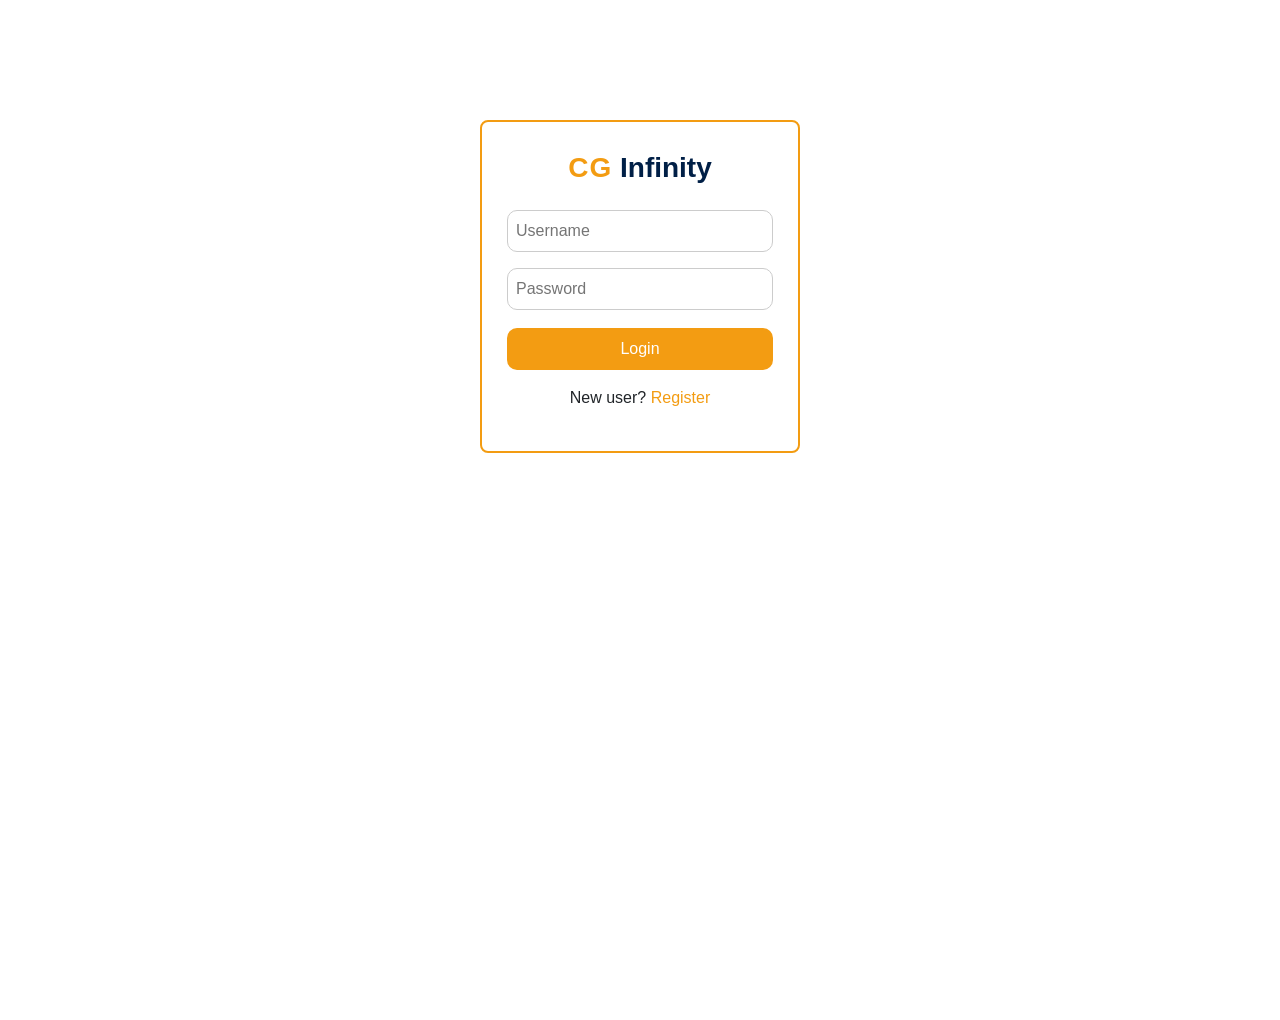
<file: login.html>
<!DOCTYPE html>
<html>
<head>
<title>Login</title>
<link rel="stylesheet" href="style.css">
<link href="https://cdn.jsdelivr.net/npm/bootstrap@5.3.0/dist/css/bootstrap.min.css" rel="stylesheet">

<link rel="stylesheet" href="style.css">

</head>

<body>

<form class="log_box" onsubmit="return login()">

    <div style="text-align:center; font-size:28px; font-family:Arial; font-weight:bold; margin-bottom:15px;">
        <span style="color:#f39c12; letter-spacing:1px;">CG</span>
        <span style="color:#001F46;">Infinity</span>
    </div>

    <input type="text" id="user" placeholder="Username" required>
    <input type="password" id="pass" placeholder="Password" required>

    <button type="submit">Login</button>
    <p> </p>

    <p>New user? <a href="register.html">Register</a></p>

</form>


<script>
function login() {
    var u = document.getElementById("user").value;
    var p = document.getElementById("pass").value;

    if(u === "priti115" && p === "12345") {
        alert("Login Successful");
        window.location.href = "user_portfolio.html";
        return false;
    } else {
        alert("Invalid Details");
        return false;
    }
}
</script>

</body>
</html>
</file>
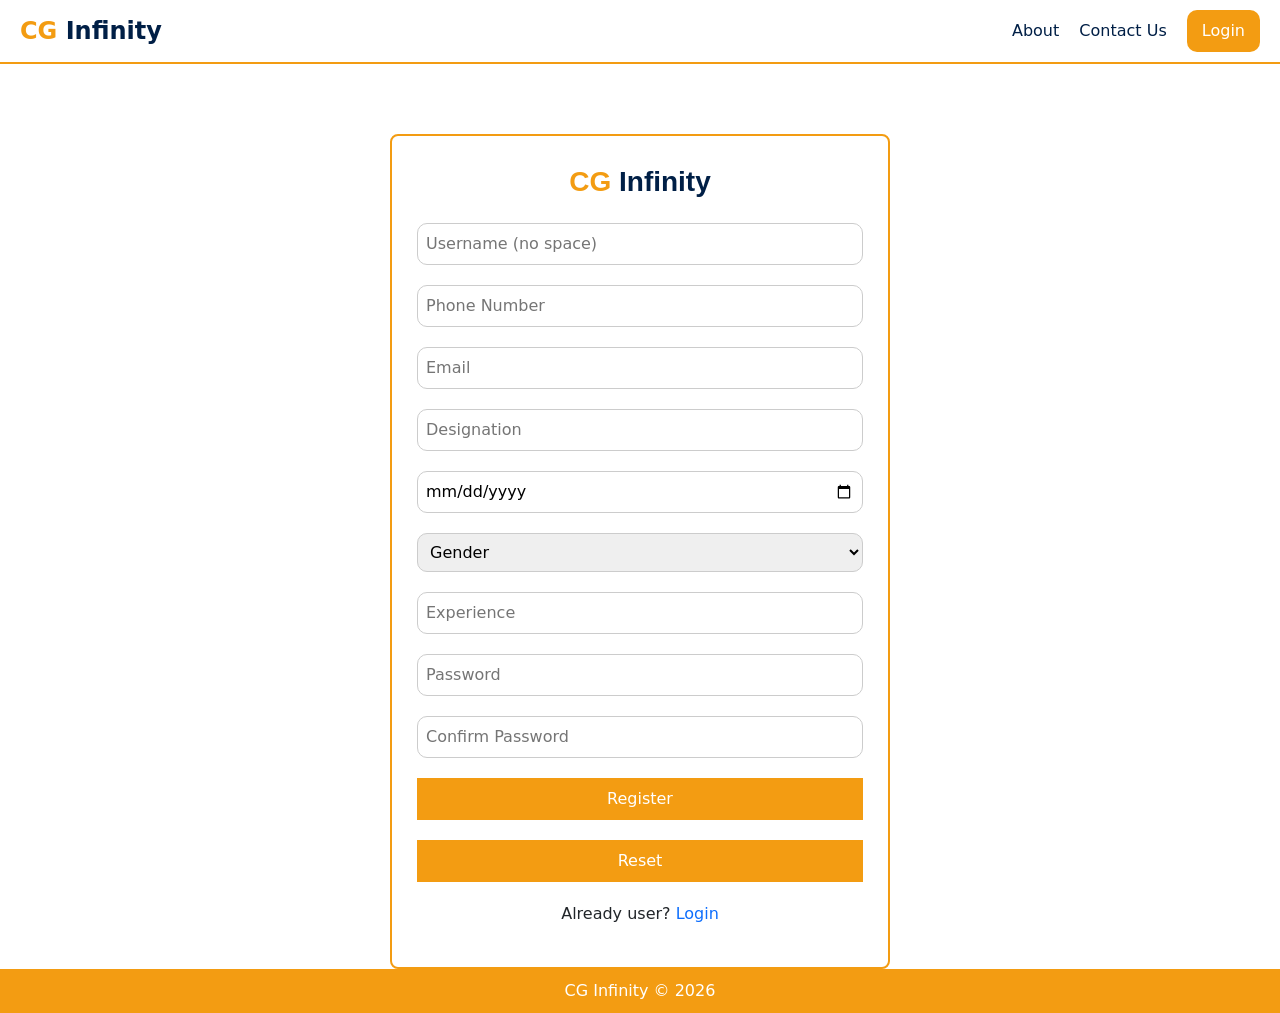
<file: register.html>
<!DOCTYPE html>
<html>
<head>
    <title>Register</title>

    <link rel="stylesheet" href="style.css">
    <link href="https://cdn.jsdelivr.net/npm/bootstrap@5.3.0/dist/css/bootstrap.min.css" rel="stylesheet">

</head>
<body>

<div class="main-container">

<!-- Navbar -->
<div class="navbar-custom d-flex justify-content-between align-items-center">

    <div style="font-size:24px; font-weight:bold;">
        <span style="color:#f39c12;">CG</span>
        <span style="color:#001F46;">Infinity</span>
    </div>

    <div>
        <a href="about.html">About</a>
        <a href="contact.html">Contact Us</a>
        <a href="login.html" class="btn">Login</a>
    </div>

</div>

<form class="reg_box" onsubmit="return check()">

    <div style="text-align:center; font-size:28px; font-family:Arial; font-weight:bold; margin-bottom:20px;">
        <span style="color:#f39c12;">CG</span>
        <span style="color:#001F46;">Infinity</span>
    </div>

    <input style = "margin-bottom:20px;" type="text" id="uname" placeholder="Username (no space)" required>

    <input style = "margin-bottom:20px;" type="tel" placeholder="Phone Number" required>

    <input style = "margin-bottom:20px;" type="email" placeholder="Email" required>

    <input style = "margin-bottom:20px;" type="text" placeholder="Designation" required>

    <input style = "margin-bottom:20px;" style = "margin-bottom:20px;" type="date" required>

    <select required style = "margin-bottom:20px;">
        <option value="">Gender</option>
        <option>Male</option>
        <option>Female</option>
    </select>

    <input style = "margin-bottom:20px;" type="number" placeholder="Experience" required>

    <input style = "margin-bottom:20px;" type="password" id="p1" placeholder="Password" required>

    <input style = "margin-bottom:20px;" type="password" id="p2" placeholder="Confirm Password" required>

    <button  style = "margin-bottom:20px;" type="submit">Register</button>
    <button  style = "margin-bottom:20px;" type="reset">Reset</button>

    <p>Already user? <a href="login.html">Login</a></p>

</form>


<!-- Footer -->
<div class="footer">
    CG Infinity © 2026
</div>

</div>

<script>
function check() {
    var u = document.getElementById("uname").value;
    var p1 = document.getElementById("p1").value;
    var p2 = document.getElementById("p2").value;

    if (u.includes(" ")) {
        alert("Username should not contain space");
        return false;
    }

    if (p1 !== p2) {
        alert("Password does not match");
        return false;
    }

    alert("Registration Successful");
    window.location.href = "login.html";
    return false;
}
</script>

</body>
</html>
</file>
<file: style.css>
:root {
    --primary: #f39c12;
    --secondary: #001F46;
    --tertiary: #ffffff;
    --border: #ccc;
}


body {
    margin: 0;
    font-family: Arial;
    background: var(--tertiary);
}

html, body {
    height: 100%;
}


.main-container {
    min-height: 100%;
    display: flex;
    flex-direction: column;
}

.content {
    flex: 1;
}

.container {
    width: 90%;
    max-width: 1200px;
    margin: 24px auto;
    padding: 20px 0;
}

/* Headings */

h2 {
    color: var(--secondary);
    margin-bottom: 15px;
}

h2 span {
    color: var(--primary);
}

/* Inputs */

input, select {
    width: 100%;
    padding: 8px;
    margin: 6px 0 10px 0;
    border: 1px solid var(--border);
    border-radius: 10px;
}

/* Buttons */

button{
    width: 100%;
    padding: 6px;
    margin-top: 8px;
    background: var(--primary);
    color: var(--tertiary);
    border: 3px solid transparent;
    border-radius: 10px;
    transition: 0.3s;
}

button:hover{
    background: transparent;
    border-color: var(--secondary);
    color: var(--secondary);
}

.btn {
    background: var(--primary) !important;
    color: var(--tertiary) !important;
    border-radius: 10px !important;
    border: 3px solid transparent !important;
}

.btn:hover {
    background: transparent !important;
    border-color: var(--secondary) !important;
    color: var(--secondary) !important;
}

.contact-btn {
    background: var(--primary) !important;
    color: var(--tertiary) !important;
    border-radius: 10px !important;
    border: 3px solid transparent !important;
    padding: 6px !important;
}

/* Links */

a {
    color: var(--primary);
    text-decoration: none !important;
    transition: 0.3s;
}

a:hover {
    color: var(--secondary);
    border-bottom: 2px solid var(--primary) ;
}

/* Navbar */

.navbar-custom {
    display: flex;
    justify-content: space-between;
    align-items: center;
    background: var(--tertiary);
    border-bottom: 2px solid var(--primary);
    padding: 10px 20px;
}

.navbar-custom a {
    margin-left: 15px;
    color: var(--secondary);
}



.sidebar {
    border: 1px solid var(--border);
    padding: 10px;
    min-height: 400px;
}


.center-feed {
    background: #f9f9f9;
    padding: 10px;
    border-radius: 5px;
}


.post {
    border: 1px solid var(--border);
    padding: 12px;
    margin-bottom: 15px;
    border-radius: 5px;
}


/* Search */
.search-box {
    width: 200px;
    padding: 5px;
    border-radius: 10px;
    border: 1px solid #ccc;
}

/* Post */
.post {
    background: white;
    border-radius: 8px;
    padding: 12px;
    margin-bottom: 15px;
}

.post:hover {
    box-shadow: 0 0 10px rgba(0,0,0,0.1);
}

/* Create post */
.create-post {
    border: 1px solid #ccc;
    padding: 10px;
    border-radius: 8px;
    margin-bottom: 15px;
}


/* Profile */

.profile {
    display: flex;
    align-items: center;
    margin-bottom: 8px;
}

.profile img {
    width: 40px;
    height: 40px;
    border-radius: 50%;
    margin-right: 10px;
}


/* Login Box */

.log_box {
    border: 2px solid var(--primary);
    padding: 25px;
    width: 320px;
    border-radius: 8px;
    text-align: center;
    margin: auto;
    margin-top: 120px;
}

/* Registration Box */

.reg_box {
    border: 2px solid var(--primary);
    padding: 25px;
    width: 500px;
    border-radius: 8px;
    text-align: center;
    margin: auto;
    margin-top: 70px;
}

/* About Page */

.founder {
    text-align: center;
    margin-top: 30px;
    padding: 20px;
}

.founder img {
    width: 120px;
    height: 120px;
    border-radius: 50%;
    border: 2px solid var(--primary);
}

.founder p {
    max-width: 500px;
    margin: auto;
    font-size: 14px;
}

.testimonial-card img {
    height: 300px;
    object-fit: cover;
}

.testimonial-card .card-body {
    text-align: center;
}

/* User Portfolio */

.profile-box {
    display: flex;
    justify-content: space-between;
    align-items: center;
    padding: 15px;
}

.profile-img {
    width: 120px;
    height: 120px;
    border-radius: 50%;
}

.user-info {
    text-align: right;
}

.tab-buttons {
    display: flex;
    gap: 10px;
    margin-top: 20px;
}

.tab-buttons button {
    flex: 1;
}

.tab-content {
    border: 1px solid var(--border);
    padding: 15px;
    margin-top: 10px;
}

/* Contact Page */

.banner {
    margin: 20px 40px !important;
    justify-content: center;
}

.banner img {
    width: 400%!important;
    height: 300px !important;
    object-fit: cover;
}


.contact-box {
    text-align: center;
    padding: 30px;
    border: 1px solid var(--border);
    margin: 30px;
    border-radius: 8px;
}

.icons {
    margin-top: 20px;
}

.icons a {
    margin: 0 12px;
    font-size: 28px;
    color: var(--primary);
    border: 2px solid transparent;
    padding: 10px;
    border-radius: 50%;
    transition: 0.3s;
}

.icons a:hover {
    border: 3px solid var(--secondary);
    color: var(--secondary);
}

.contact-info {
    margin-top: 20px;
    font-size: 16px;
}

/* Footer */

.footer {
    background: var(--primary);
    color: var(--tertiary);
    text-align: center;
    padding: 10px;
}
</file>
